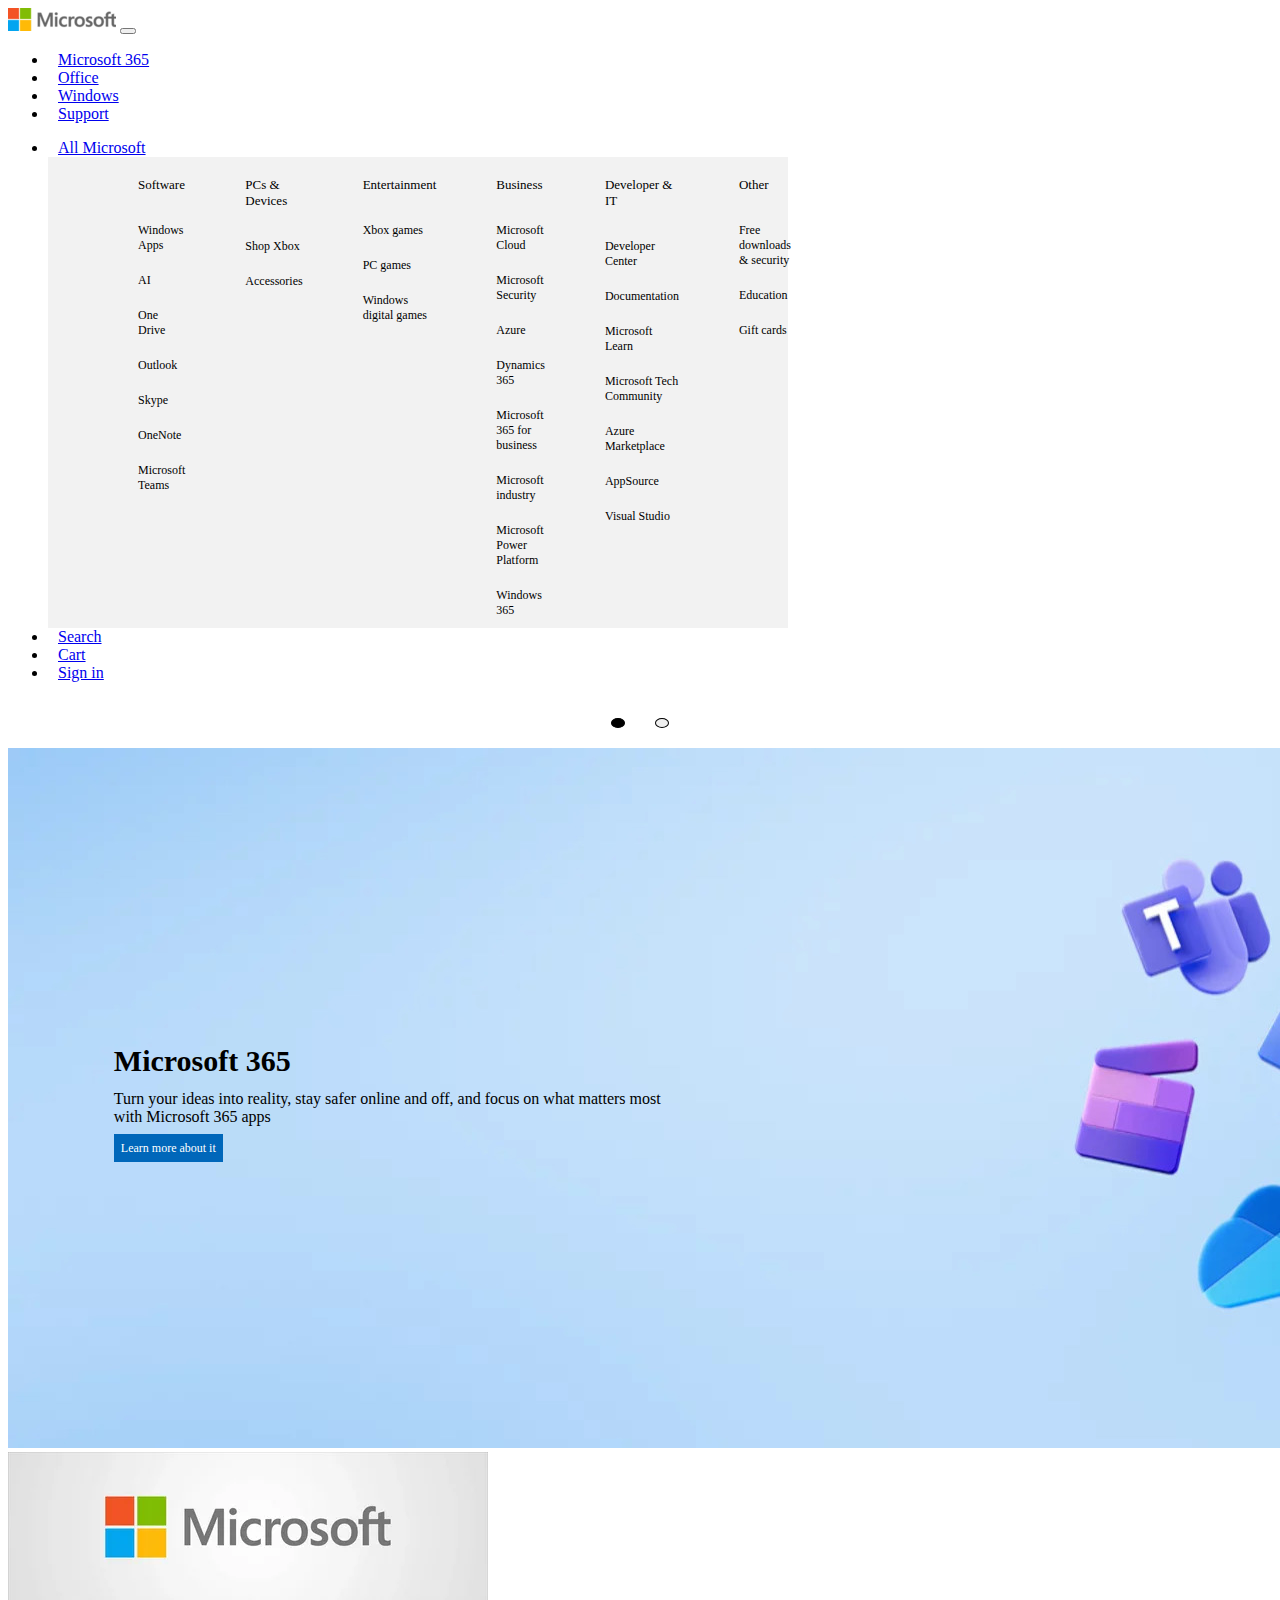
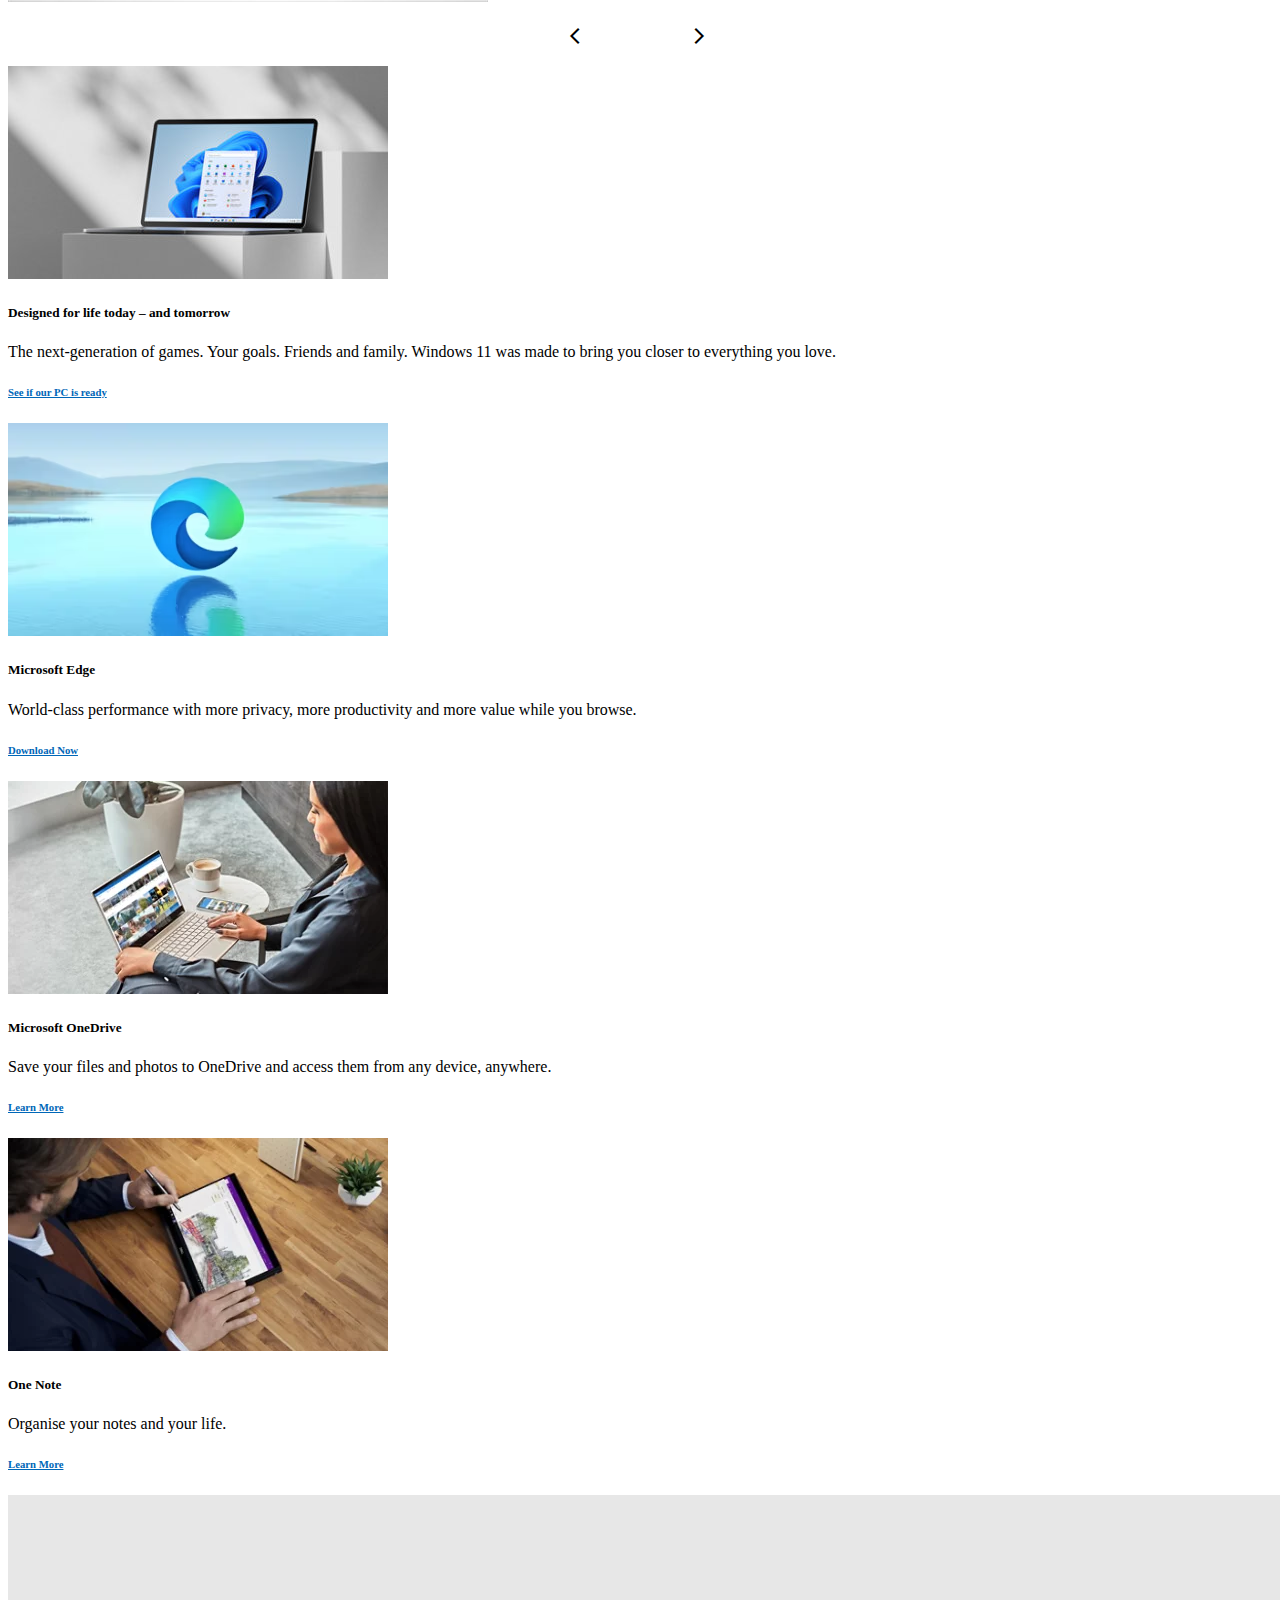
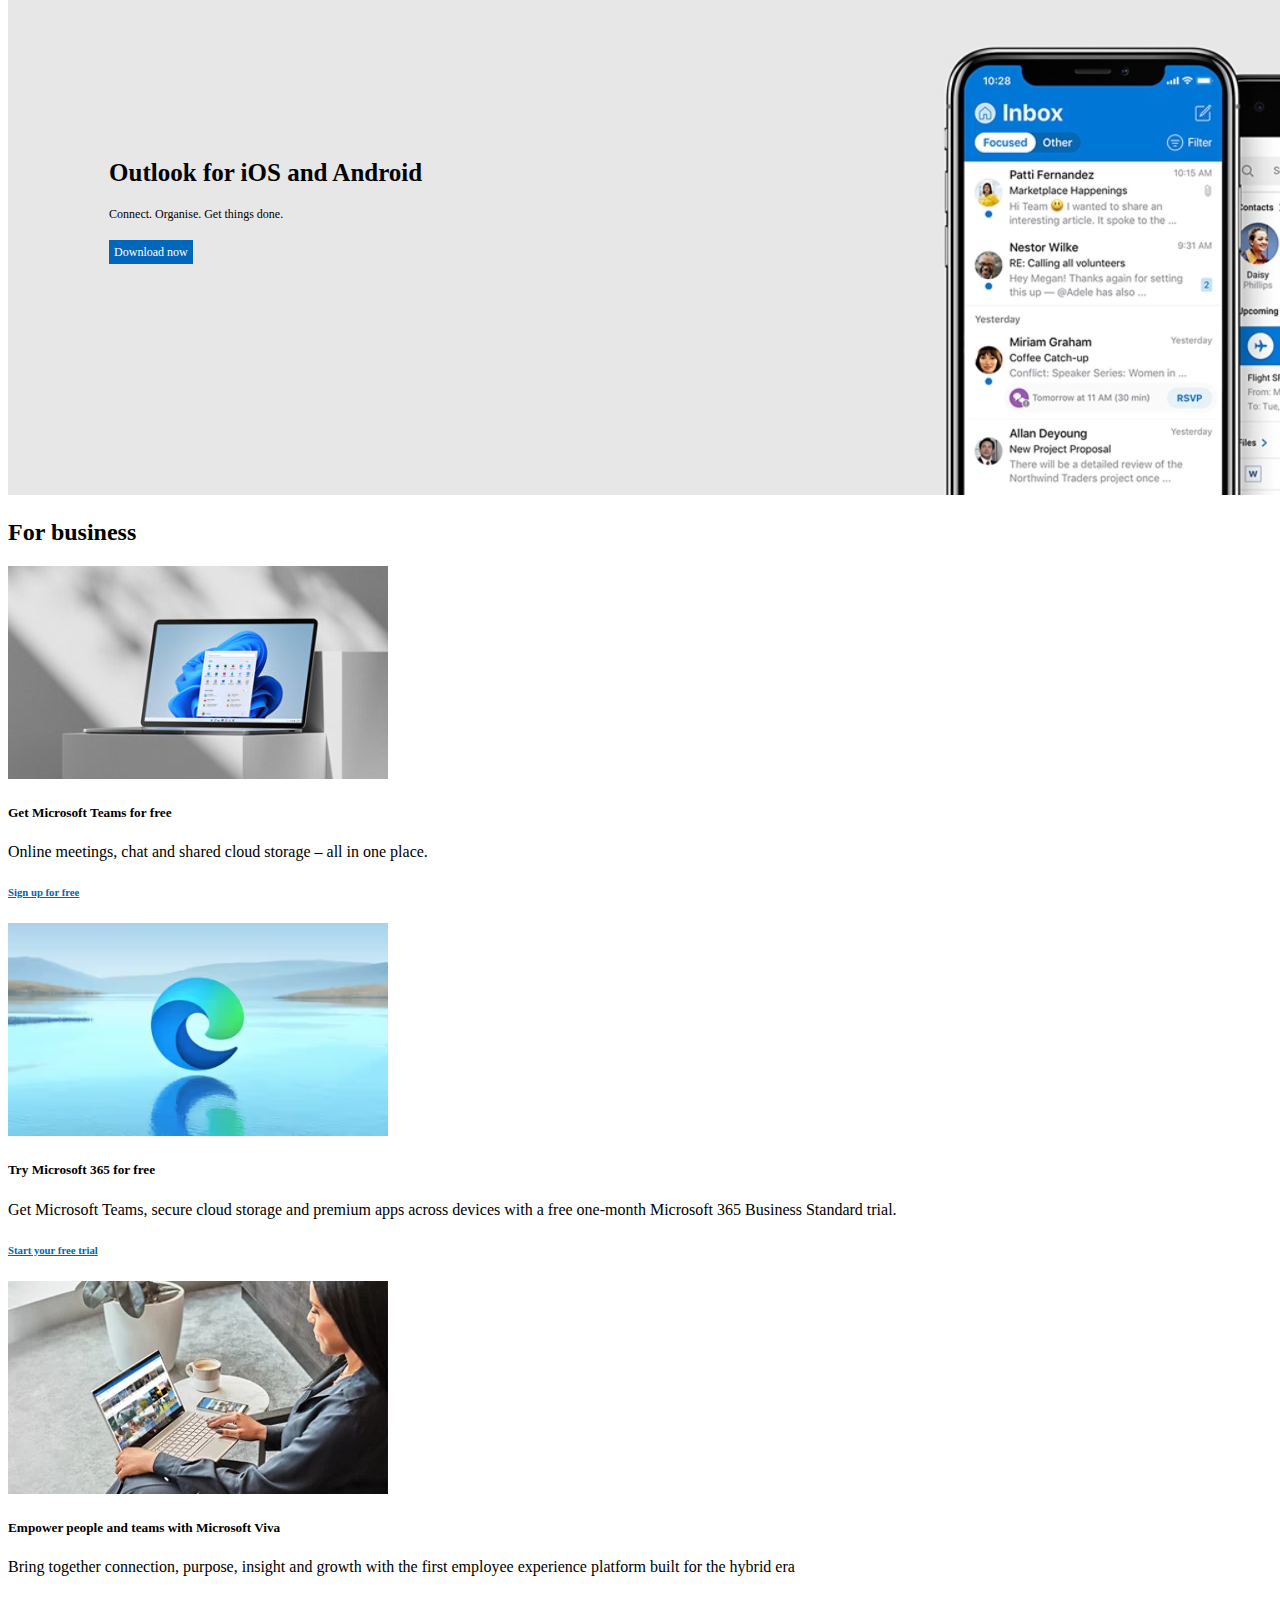
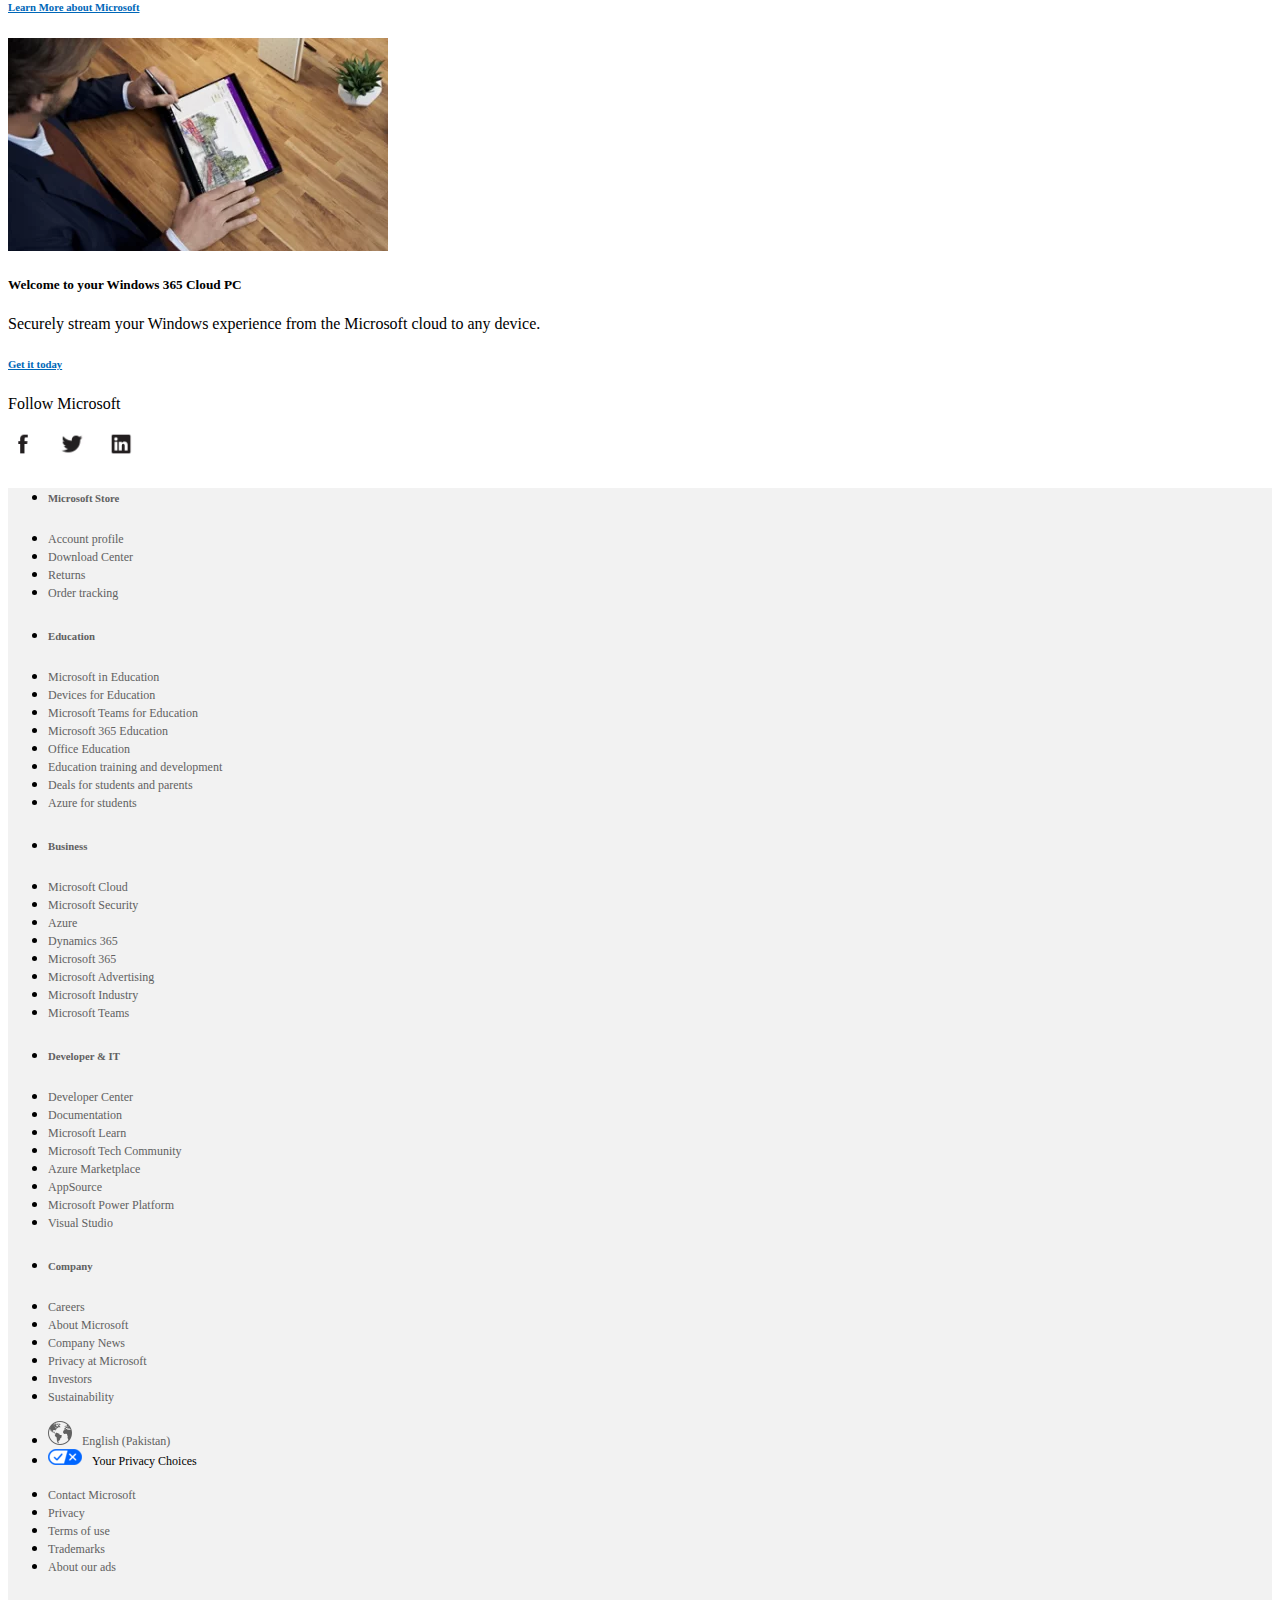
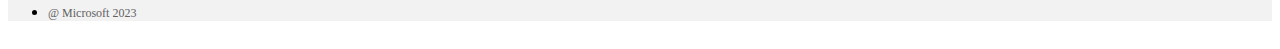
<file: index.html>
<!doctype html>
<html lang="en">
  <head>
    <meta charset="utf-8">
    <meta name="viewport" content="width=device-width, initial-scale=1">
    <title>Microsoft offical</title>
    <link rel="icon" type="image/x-icon" href="assets/img/w1.png">
    <link rel='stylesheet' href='https://cdn-uicons.flaticon.com/uicons-regular-rounded/css/uicons-regular-rounded.css'>
    <link rel="stylesheet" href="https://fonts.googleapis.com/css2?family=Material+Symbols+Outlined:opsz,wght,FILL,GRAD@48,200,0,0" />
    <link href="https://cdn.jsdelivr.net/npm/bootstrap@5.3.1/dist/css/bootstrap.min.css" rel="stylesheet" integrity="sha384-4bw+/aepP/YC94hEpVNVgiZdgIC5+VKNBQNGCHeKRQN+PtmoHDEXuppvnDJzQIu9" crossorigin="anonymous">
    <link rel="stylesheet" href="assets/css/style.css">
  </head>
  <body>
    <script src="https://cdn.jsdelivr.net/npm/bootstrap@5.3.1/dist/js/bootstrap.bundle.min.js" integrity="sha384-HwwvtgBNo3bZJJLYd8oVXjrBZt8cqVSpeBNS5n7C8IVInixGAoxmnlMuBnhbgrkm" crossorigin="anonymous"></script>
    <div class="site-wrapper">
      <header class="header">
        <nav class="main-nav-bar">
          <div class="container">
            <nav class="navbar navbar-expand-lg bg-transparent ">
              <div class="container-fluid p-0">    
                <a class="navbar-brand d-flex justify-content-center" href="#"><img src="assets/img/l22.png" alt=""></a>
                <button class="navbar-toggler" type="button" data-bs-toggle="collapse" data-bs-target="#navbarNav" aria-controls="navbarNav" aria-expanded="false" aria-label="Toggle navigation">
                  <span class="navbar-toggler-icon"></span>
                </button>
                <div class="collapse navbar-collapse" id="navbarNav">
                  <ul class="navbar-nav me-auto left-nav-list align-items-center">
                    <li class="nav-item" >
                      <a class="nav-link" href="#">Microsoft 365</a>
                    </li>
                    <li class="nav-item">
                      <a class="nav-link" href="#">Office</a>
                    </li>
                    <li class="nav-item">
                      <a class="nav-link" href="#">Windows</a>
                    </li>
                    <li class="nav-item">
                      <a class="nav-link" href="#">Support</a>
                    </li>
                  </ul>
                  <ul class="navbar-nav justify-content-between align-items-center">
                    <li class="nav-item dropdown">
                      <a class="nav-link dropdown-toggle no-hover-link " href="#" role="button" data-bs-toggle="dropdown" data-bs-auto-close="outside" aria-expanded="false">
                        All Microsoft
                      </a>
                      <ul class="dropdown-menu dropdown-menu-end"  >
                        <li>
                          <ul>
                            <li><h5>Software</h5></li>
                            <li><a href="">Windows Apps</a></li>
                            <li><a href="">AI</a></li>
                            <li><a href="">One Drive</a></li>
                            <li><a href="">Outlook</a></li>
                            <li><a href="">Skype</a></li>
                            <li><a href="">OneNote</a></li>
                            <li><a href="">Microsoft Teams</a></li>
            
                          </ul>
                          <ul>
                            <li><h5>PCs & Devices</h5></li>
                            <li><a href="">Shop Xbox</a></li>
                            <li><a href="">Accessories</a></li>           
                          </ul>
                          <ul>
                            <li><h5>Entertainment</h5></li>
                            <li><a href="">Xbox games</a></li>
                            <li><a href="">PC games</a></li>
                            <li><a href="">Windows digital games</a></li>        
                          </ul>
                          <ul>
                            <li><h5>Business</h5></li>
                            <li><a href="">Microsoft Cloud</a></li>
                            <li><a href="">Microsoft Security</a></li>
                            <li><a href="">Azure</a></li>
                            <li><a href="">Dynamics 365</a></li>
                            <li><a href="">Microsoft 365 for business</a></li>
                            <li><a href="">Microsoft industry</a></li>
                            <li><a href="">Microsoft Power Platform</a></li>
                            <li><a href="">Windows 365</a></li>
            
                          </ul>
                          <ul>
                            <li><h5>Developer & IT</h5></li>
                            <li><a href="">Developer Center</a></li>
                            <li><a href="">Documentation</a></li>
                            <li><a href="">Microsoft Learn</a></li>
                            <li><a href="">Microsoft Tech Community</a></li>
                            <li><a href="">Azure Marketplace</a></li>
                            <li><a href="">AppSource</a></li>
                            <li><a href="">Visual Studio</a></li>
            
                          </ul>
                          <ul>
                            <li><h5>Other</h5></li>
                            <li><a href="">Free downloads & security</a></li>
                            <li><a href="">Education</a></li>
                            <li><a href="">Gift cards</a></li>
                          </ul>
                        </li>               
                      </ul>
                    </li>
                    <li class="nav-item">
                      <a class="nav-link" href="#"><span>Search</span><i class="fi fi-rr-search icons"></i></a>
                    </li>
                    <li class="nav-item">
                      <a class="nav-link" href="#"><span>Cart</span><i class="fi fi-rr-shopping-cart icons"></i></a>
                    </li>
                    <li class="nav-item no-hover">
                      <a class="nav-link no-margin" href="#">Sign in<i class="fi fi-rr-user-add icons"></i></a>
                    </li>
                  </ul>
                </div>
              </div>
            </nav>
          </div><!-- /.container -->        
          <div class="Hero-section">
            <div id="carouselExampleIndicators" class="carousel slide" data-bs-ride="carousel" data-bs-interval="5000" data-bs-pause="false">
              <div class="carousel-indicators ">
                <button type="button" data-bs-target="#carouselExampleIndicators" data-bs-slide-to="0" class="active" aria-current="true" aria-label="Slide 1"></button>
                <button type="button" data-bs-target="#carouselExampleIndicators" data-bs-slide-to="1" aria-label="Slide 2"></button>
              </div>
              <div class="carousel-inner">
                <div class="carousel-item active hero-section-1">
                  <a href=""><img src="assets/img/h1111.jpg" class="d-block w-100" alt="..."></a>
                  <div class="carousel-caption">
                    <div class="image-content-hero-section-1">
                      <a href="">
                          <h1>Microsoft 365</h1>
                          <p>Turn your ideas into reality, stay safer online and off, and focus on what matters most with Microsoft 365 apps</p>
                      </a>              
                      <div class="image-content-link">
                          <a href="">Learn more about it</a>
                      </div><!-- /.image-content-link -->                   
                    </div><!-- /.image-content-hero-section-1 -->
                  </div>
                </div>
                <div class="carousel-item hero-section-2">
                  <img src="assets/img/h1.webp" class="d-block w-100" alt="...">
                  <div class="carousel-caption">
                    
                  </div>
                </div>
              </div>
              <div class="carousel-buttons">
                <button class="carousel-button-left" type="button" data-bs-target="#carouselExampleIndicators" data-bs-slide="prev" style="background-color: transparent;">
                  <span aria-hidden="true"></span>
                  <span class="material-symbols-outlined">arrow_back_ios</span>
                </button>
                <button class="carousel-button-right" type="button" data-bs-target="#carouselExampleIndicators" data-bs-slide="next" style="background-color: transparent;">
                  <span aria-hidden="true"></span>
                  <span class="material-symbols-outlined">arrow_forward_ios</span>
                </button>
              </div>
 

            </div>
          </div><!-- /.Hero-section -->
      </header><!-- /.header -->
      <main class="main-content">
        <div class="container">
          <div class="Cards-main-section">
            <div class="row">
              <div class="col-sm-12 col-md-6 col-lg-3">
                <div class="card mt-5" style="border: none;">
                  <img class="rounded-0" src="assets/img/c1.jpeg " class="card-img-top" alt="...">
                  <div class="card-body p-0 pt-2 pb-2">
                    <h5 class="card-title">Designed for life today – and tomorrow</h5>
                    <p class="card-text"> The next-generation of games. Your goals. Friends and family. Windows 11 was made to bring you closer to everything you love.</p>
                    <a href="#" class="btn btn-primary p-0 bg-transparent" style="border: none; color: #0067B8;"><h6>See if our PC is ready</h6></a>
                  </div>
                </div>
              </div><!-- /.col-3 -->
              <div class="col-sm-12 col-md-6 col-lg-3">
                <div class="card mt-5" style="border: none;">
                  <img class="rounded-0" src="assets/img/c2.avif" class="card-img-top" alt="...">
                  <div class="card-body p-0 pt-2 pb-2">
                    <h5 class="card-title">Microsoft Edge</h5>
                    <p class="card-text">World-class performance with more privacy, more productivity and more value while you browse.</p>
                    <a href="#" class="btn btn-primary p-0 bg-transparent" style="border: none; color: #0067B8;"><h6>Download Now</h6></a>
                  </div>
                </div>
              </div><!-- /.col-3 -->
              <div class="col-sm-12 col-md-6 col-lg-3">
                <div class="card mt-5" style="border: none;">
                  <img class="rounded-0" src="assets/img/c3.webp" class="card-img-top" alt="...">
                  <div class="card-body p-0 pt-2 pb-2">
                    <h5 class="card-title">Microsoft OneDrive</h5>
                    <p class="card-text">Save your files and photos to OneDrive and access them from any device, anywhere.</p>
                    <a href="#" class="btn btn-primary p-0 bg-transparent" style="border: none; color: #0067B8;"><h6>Learn More</h6></a>
                  </div>
                </div>
              </div><!-- /.col-3 -->
              <div class="col-sm-12 col-md-6 col-lg-3">
                <div class="card mt-5" style="border: none;">
                  <img class="rounded-0" src="assets/img/c4.webp" class="card-img-top" alt="...">
                  <div class="card-body p-0 pt-2 pb-2">
                    <h5 class="card-title">One Note</h5>
                    <p class="card-text">Organise your notes and your life.</p>
                    <a href="#" class="btn btn-primary p-0 bg-transparent" style="border: none; color: #0067B8;"><h6>Learn More</h6></a>
                  </div>
                </div>
              </div><!-- /.col-3 -->                            
            </div><!-- /.row -->            
          </div><!-- /.Cards-main-section -->
        </div><!-- /.container -->
        <div class="container">
          <div class="main-content-hero-section mt-5 ">
            <div class="row">
              <div class="col-12">
                <a href=""><img class="w-100" src="assets/img/m1.webp" alt=""></a>
              </div><!-- /.col-12 -->
            </div><!-- /.row -->
            <div class="Outlook-IOS-Android-content">
                <h3>Outlook for iOS and Android</h3>
                <p>Connect. Organise. Get things done.</p>
            <div class="Outlook-IOS-Android-content-button">
                <a href="">Download now</a>
            </div><!-- /.Outlook-IOS-Android-content-button -->           
            </div><!-- /.Outlook-IOS-Android-content -->
          </div><!-- /.main-content-hero-section -->
        </div><!-- /.container -->
        <div class="container">
          <div class="Cards-main-section">
            <h2 class="mt-5 mb-0">For business</h2>
            <div class="row">
              <div class="col-sm-12 col-md-6 col-lg-3">
                <div class="card mt-5" style="border: none;">
                  <img class="rounded-0" src="assets/img/c1.jpeg" class="card-img-top" alt="...">
                  <div class="card-body p-0 pt-2 pb-2">
                    <h5 class="card-title">Get Microsoft Teams for free</h5>
                    <p class="card-text">Online meetings, chat and shared cloud storage – all in one place.</p>
                    <a href="#" class="btn btn-primary p-0 bg-transparent" style="border: none; color: #0067B8;"><h6>Sign up for free</h6></a>
                  </div>
                </div>
              </div><!-- /.col-3 -->
              <div class="col-sm-12 col-md-6 col-lg-3">
                <div class="card mt-5" style="border: none;">
                  <img class="rounded-0" src="assets/img/c2.avif" class="card-img-top" alt="...">
                  <div class="card-body p-0 pt-2 pb-2">
                    <h5 class="card-title">Try Microsoft 365 for free</h5>
                    <p class="card-text">Get Microsoft Teams, secure cloud storage and premium apps across devices with a free one-month Microsoft 365 Business Standard trial.</p>
                    <a href="#" class="btn btn-primary p-0 bg-transparent" style="border: none; color: #0067B8;"><h6>Start your free trial</h6></a>
                  </div>
                </div>
              </div><!-- /.col-3 -->
              <div class="col-sm-12 col-md-6 col-lg-3">
                <div class="card mt-5" style="border: none;">
                  <img class="rounded-0" src="assets/img/c3.webp" class="card-img-top" alt="...">
                  <div class="card-body p-0 pt-2 pb-2">
                    <h5 class="card-title">Empower people and teams with Microsoft Viva</h5>
                    <p class="card-text">Bring together connection, purpose, insight and growth with the first employee experience platform built for the hybrid era</p>
                    <a href="#" class="btn btn-primary p-0 bg-transparent" style="border: none; color: #0067B8;"><h6>Learn More about Microsoft</h6></a>
                  </div>
                </div>
              </div><!-- /.col-3 -->
              <div class="col-sm-12 col-md-6 col-lg-3">
                <div class="card mt-5" style="border: none;">
                  <img class="rounded-0" src="assets/img/c4.webp" class="card-img-top" alt="...">
                  <div class="card-body  p-0 pt-2 pb-2">
                    <h5 class="card-title">Welcome to your Windows 365 Cloud PC</h5>
                    <p class="card-text">Securely stream your Windows experience from the Microsoft cloud to any device.</p>
                    <a href="#" class="btn btn-primary p-0 bg-transparent" style="border: none; color: #0067B8;"><h6>Get it today</h6></a>
                  </div>
                </div>
              </div><!-- /.col-3 -->                            
            </div><!-- /.row -->            
          </div><!-- /.Cards-main-section -->
          <div class="social-media-icons mt-5 d-flex align-items-baseline">
            <p style="margin-right: 30px;">Follow Microsoft</p>
            <a href="" class="p-0"><img style="margin-right: 15px;" width="30px;" src="assets/img/icons/Facebook.avif" alt=""></a>
            <a href=""><img style="margin-right: 15px;" width="30px" src="assets/img/icons/twitter.webp" alt=""></a>
            <a href=""><img width="30px" src="assets/img/icons/linkedin.avif" alt=""></a>
          </div><!-- /.social-media-icons -->
        </div><!-- /.container -->
      </main><!-- /.main-content -->
      <footer class="footer mt-5" style="background-color: #F2F2F2;">
        <div class="container ">
          <div class="footer-list">
            <div class="row">
              <div class="col-xs-12 col-sm-5 col-md-4 col-lg-2 col-xl-2 ">
                <ul class="list-group mt-5">
                  <li class="list-group-item border-0 p-0 pb-2 bg-transparent"><h6 style="color:#616161;">Microsoft Store</h6></li>
                  <li class="list-group-item border-0 p-0 pb-2 bg-transparent"><a style="text-decoration: none; color: #616161; font-size: 12px;" href="">Account profile</a></li>
                  <li class="list-group-item border-0 p-0 pb-2 bg-transparent"><a style="text-decoration: none; color: #616161; font-size: 12px;" href="">Download Center</a></li>
                  <li class="list-group-item border-0 p-0 pb-2 bg-transparent"><a style="text-decoration: none; color: #616161; font-size: 12px;" href="">Returns</a></li>
                  <li class="list-group-item border-0 p-0 pb-2 bg-transparent"><a style="text-decoration: none; color: #616161; font-size: 12px;" href="">Order tracking</a></li>
                </ul>
              </div><!-- /.col-2 -->
              <div class="col-xs-12 col-sm-5 col-md-4 col-lg-3 col-xl-3">
                <ul class="list-group mt-5">
                  <li class="list-group-item border-0 p-0 pb-2 bg-transparent"><h6 style="color:#616161;">Education</h6></li>
                  <li class="list-group-item border-0 p-0 pb-2 bg-transparent"><a style="text-decoration: none; color: #616161; font-size: 12px;" href="">Microsoft in Education</a></li>
                  <li class="list-group-item border-0 p-0 pb-2 bg-transparent"><a style="text-decoration: none; color: #616161; font-size: 12px;" href="">Devices for Education</a></li>
                  <li class="list-group-item border-0 p-0 pb-2 bg-transparent"><a style="text-decoration: none; color: #616161; font-size: 12px;" href="">Microsoft Teams for Education</a></li>
                  <li class="list-group-item border-0 p-0 pb-2 bg-transparent"><a style="text-decoration: none; color: #616161; font-size: 12px;" href="">Microsoft 365 Education</a></li>
                  <li class="list-group-item border-0 p-0 pb-2 bg-transparent"><a style="text-decoration: none; color: #616161; font-size: 12px;" href="">Office Education</a></li>
                  <li class="list-group-item border-0 p-0 pb-2 bg-transparent"><a style="text-decoration: none; color: #616161; font-size: 12px;" href="">Education training and development</a></li>
                  <li class="list-group-item border-0 p-0 pb-2 bg-transparent"><a style="text-decoration: none; color: #616161; font-size: 12px;" href="">Deals for students and parents</a></li>
                  <li class="list-group-item border-0 p-0 pb-2 bg-transparent"><a style="text-decoration: none; color: #616161; font-size: 12px;" href="">Azure for students</a></li>            
                </ul>
              </div><!-- /.col-2 -->
              <div class="col-xs-12 col-sm-5 col-md-4 col-lg-2 col-xl-2">
                <ul class="list-group mt-5">
                  <li class="list-group-item border-0 p-0 pb-2 bg-transparent"><h6 style="color:#616161;">Business</h6></li>
                  <li class="list-group-item border-0 p-0 pb-2 bg-transparent"><a style="text-decoration: none; color: #616161; font-size: 12px;" href="">Microsoft Cloud</a></li>
                  <li class="list-group-item border-0 p-0 pb-2 bg-transparent"><a style="text-decoration: none; color: #616161; font-size: 12px;" href="">Microsoft Security</a></li>
                  <li class="list-group-item border-0 p-0 pb-2 bg-transparent"><a style="text-decoration: none; color: #616161; font-size: 12px;" href="">Azure</a></li>
                  <li class="list-group-item border-0 p-0 pb-2 bg-transparent"><a style="text-decoration: none; color: #616161; font-size: 12px;" href="">Dynamics 365</a></li>
                  <li class="list-group-item border-0 p-0 pb-2 bg-transparent"><a style="text-decoration: none; color: #616161; font-size: 12px;" href="">Microsoft 365</a></li>
                  <li class="list-group-item border-0 p-0 pb-2 bg-transparent"><a style="text-decoration: none; color: #616161; font-size: 12px;" href="">Microsoft Advertising</a></li>
                  <li class="list-group-item border-0 p-0 pb-2 bg-transparent"><a style="text-decoration: none; color: #616161; font-size: 12px;" href="">Microsoft Industry</a></li>
                  <li class="list-group-item border-0 p-0 pb-2 bg-transparent"><a style="text-decoration: none; color: #616161; font-size: 12px;" href="">Microsoft Teams</a></li>
                </ul>
              </div><!-- /.col-2 -->
              <div class="col-xs-12 col-sm-5 col-md-4 col-lg-2 col-xl-2">
                <ul class="list-group mt-5">
                  <li class="list-group-item border-0 p-0 pb-2 bg-transparent"><h6 style="color:#616161;">Developer & IT</h6></li>
                  <li class="list-group-item border-0 p-0 pb-2 bg-transparent"><a style="text-decoration: none; color: #616161; font-size: 12px;" href="">Developer Center</a></li>
                  <li class="list-group-item border-0 p-0 pb-2 bg-transparent"><a style="text-decoration: none; color: #616161; font-size: 12px;" href="">Documentation</a></li>
                  <li class="list-group-item border-0 p-0 pb-2 bg-transparent"><a style="text-decoration: none; color: #616161; font-size: 12px;" href="">Microsoft Learn</a></li>
                  <li class="list-group-item border-0 p-0 pb-2 bg-transparent"><a style="text-decoration: none; color: #616161; font-size: 12px;" href="">Microsoft Tech Community</a></li>
                  <li class="list-group-item border-0 p-0 pb-2 bg-transparent"><a style="text-decoration: none; color: #616161; font-size: 12px;" href="">Azure Marketplace</a></li>
                  <li class="list-group-item border-0 p-0 pb-2 bg-transparent"><a style="text-decoration: none; color: #616161; font-size: 12px;" href="">AppSource</a></li>
                  <li class="list-group-item border-0 p-0 pb-2 bg-transparent"><a style="text-decoration: none; color: #616161; font-size: 12px;" href="">Microsoft Power Platform</a></li>
                  <li class="list-group-item border-0 p-0 pb-2 bg-transparent"><a style="text-decoration: none; color: #616161; font-size: 12px;" href="">Visual Studio</a></li>
                </ul>
              </div><!-- /.col-2 -->
              <div class="col-xs-12 col-sm-5 col-md-4 col-lg-2 col-xl-2">
                <ul class="list-group mt-5">
                  <li class="list-group-item border-0 p-0 pb-2 bg-transparent"><h6 style="color:#616161;">Company</h6></li>
                  <li class="list-group-item border-0 p-0 pb-2 bg-transparent"><a style="text-decoration: none; color: #616161; font-size: 12px;" href="">Careers</a></li>
                  <li class="list-group-item border-0 p-0 pb-2 bg-transparent"><a style="text-decoration: none; color: #616161; font-size: 12px;" href="">About Microsoft</a></li>
                  <li class="list-group-item border-0 p-0 pb-2 bg-transparent"><a style="text-decoration: none; color: #616161; font-size: 12px;" href="">Company News</a></li>
                  <li class="list-group-item border-0 p-0 pb-2 bg-transparent"><a style="text-decoration: none; color: #616161; font-size: 12px;" href="">Privacy at Microsoft</a></li>
                  <li class="list-group-item border-0 p-0 pb-2 bg-transparent"><a style="text-decoration: none; color: #616161; font-size: 12px;" href="">Investors</a></li>
                  <li class="list-group-item border-0 p-0 pb-2 bg-transparent"><a style="text-decoration: none; color: #616161; font-size: 12px;" href="">Sustainability</a></li>
                </ul>
              </div><!-- /.col-2 -->              
            </div><!-- /.row -->
          </div><!-- /.footer-list -->
          <div class="footer-social-links mt-5">
            <div class="row">
              <div class="col-md-6 d-flex justify-content-start">
                <ul class="list-inline">
                  <li class="list-inline-item">
                    <a class="border-grey" style="text-decoration: none; color: #616161; font-size: 12px" href="#">
                      <img  src="assets/img/icons/language.png" alt=""><span>English (Pakistan)</span>
                    </a>
                  </li>
                  <li class="list-inline-item">
                    <a class="border-black" style="text-decoration: none; color: black; font-size: 12px" href="#">
                      <img src="assets/img/icons/privacy.png" alt=""><span>Your Privacy Choices</span>
                    </a>
                  </li>

                </ul>
              </div>
              <div class="col-md-6 d-flex justify-content-end">
                <ul class="list-inline right-side-contacts">
                  <li class="list-inline-item">
                    <a style="text-decoration: none; color: #616161; font-size: 12px" href="#">Contact Microsoft</a>
                  </li>
                  <li class="list-inline-item">
                    <a
                      style="text-decoration: none; color: #616161; font-size: 12px"
                      href="#"
                      >Privacy</a
                    >
                  </li>
                  <li class="list-inline-item">
                    <a
                      style="text-decoration: none; color: #616161; font-size: 12px"
                      href="#"
                      >Terms of use</a
                    >
                  </li>
                  <li class="list-inline-item">
                    <a
                      style="text-decoration: none; color: #616161; font-size: 12px"
                      href="#"
                      >Trademarks</a
                    >
                  </li>
                  <li class="list-inline-item">
                    <a
                      style="text-decoration: none; color: #616161; font-size: 12px"
                      href="#"
                      >About our ads</a
                    >
                  </li>
                  <li class="list-inline-item ">
                    <h6 class="m-0" style="text-decoration: none; color: #616161; font-size: 12px; font-weight: 400;" >@ Microsoft 2023</h6>
                  </li>
                </ul>
              </div>
            </div>
          </div>
          <!-- /.footer-social-links -->
        </div>
        </div><!-- /.container -->
      </footer><!-- /.footer -->
    </div><!-- /.site-wrapper -->
  </body>
</html>
</file>
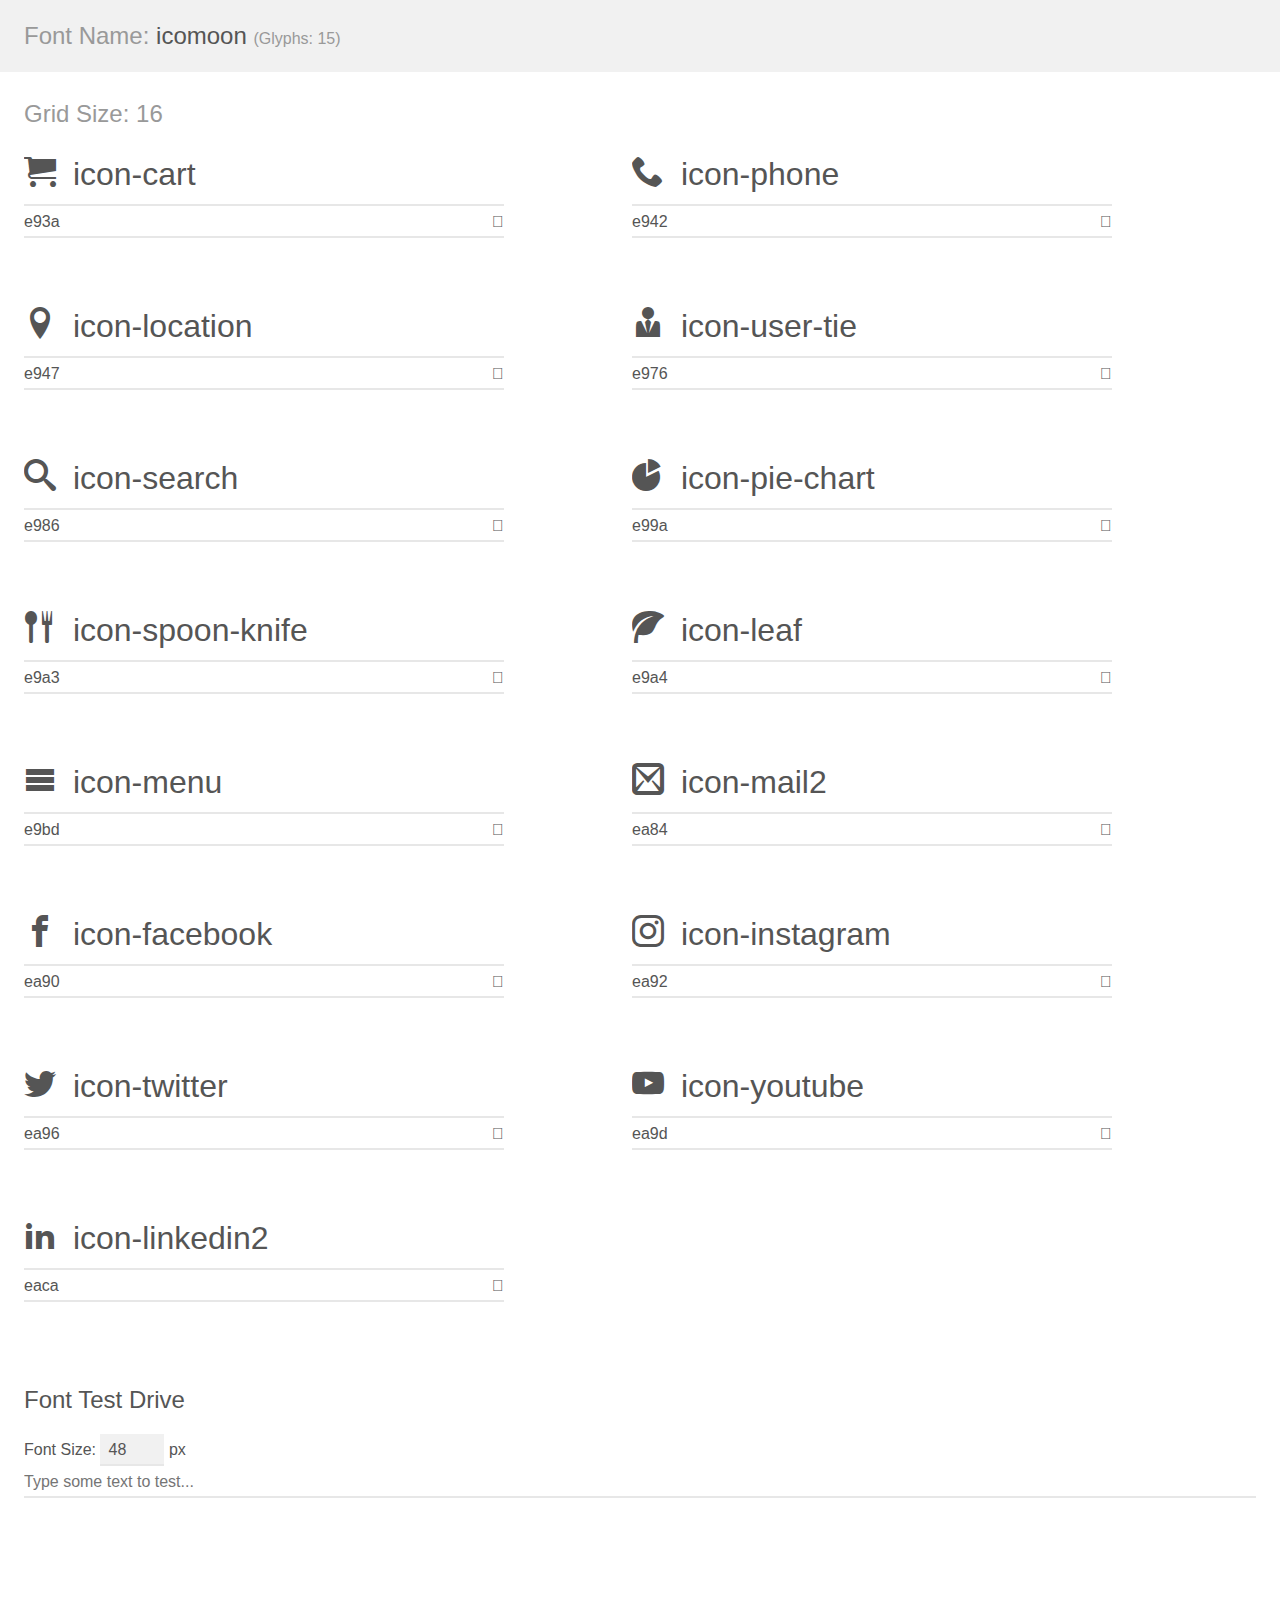
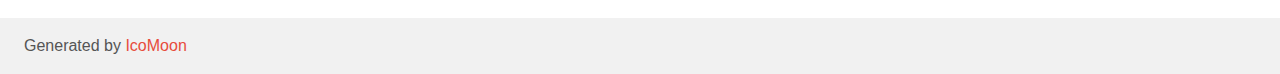
<file: assets/css/icomoon/demo.html>
<!doctype html>
<html>
<head>
    <meta charset="utf-8">
    <title>IcoMoon Demo</title>
    <meta name="description" content="An Icon Font Generated By IcoMoon.io">
    <meta name="viewport" content="width=device-width, initial-scale=1">
    <link rel="stylesheet" href="demo-files/demo.css">
    <link rel="stylesheet" href="style.css"></head>
<body>
    <div class="bgc1 clearfix">
        <h1 class="mhmm mvm"><span class="fgc1">Font Name:</span> icomoon <small class="fgc1">(Glyphs:&nbsp;15)</small></h1>
    </div>
    <div class="clearfix mhl ptl">
        <h1 class="mvm mtn fgc1">Grid Size: 16</h1>
        <div class="glyph fs1">
            <div class="clearfix bshadow0 pbs">
                <span class="icon-cart"></span>
                <span class="mls"> icon-cart</span>
            </div>
            <fieldset class="fs0 size1of1 clearfix hidden-false">
                <input type="text" readonly value="e93a" class="unit size1of2" />
                <input type="text" maxlength="1" readonly value="&#xe93a;" class="unitRight size1of2 talign-right" />
            </fieldset>
            <div class="fs0 bshadow0 clearfix hidden-true">
                <span class="unit pvs fgc1">liga: </span>
                <input type="text" readonly value="cart, purchase" class="liga unitRight" />
            </div>
        </div>
        <div class="glyph fs1">
            <div class="clearfix bshadow0 pbs">
                <span class="icon-phone"></span>
                <span class="mls"> icon-phone</span>
            </div>
            <fieldset class="fs0 size1of1 clearfix hidden-false">
                <input type="text" readonly value="e942" class="unit size1of2" />
                <input type="text" maxlength="1" readonly value="&#xe942;" class="unitRight size1of2 talign-right" />
            </fieldset>
            <div class="fs0 bshadow0 clearfix hidden-true">
                <span class="unit pvs fgc1">liga: </span>
                <input type="text" readonly value="phone, telephone" class="liga unitRight" />
            </div>
        </div>
        <div class="glyph fs1">
            <div class="clearfix bshadow0 pbs">
                <span class="icon-location"></span>
                <span class="mls"> icon-location</span>
            </div>
            <fieldset class="fs0 size1of1 clearfix hidden-false">
                <input type="text" readonly value="e947" class="unit size1of2" />
                <input type="text" maxlength="1" readonly value="&#xe947;" class="unitRight size1of2 talign-right" />
            </fieldset>
            <div class="fs0 bshadow0 clearfix hidden-true">
                <span class="unit pvs fgc1">liga: </span>
                <input type="text" readonly value="location, map-marker" class="liga unitRight" />
            </div>
        </div>
        <div class="glyph fs1">
            <div class="clearfix bshadow0 pbs">
                <span class="icon-user-tie"></span>
                <span class="mls"> icon-user-tie</span>
            </div>
            <fieldset class="fs0 size1of1 clearfix hidden-false">
                <input type="text" readonly value="e976" class="unit size1of2" />
                <input type="text" maxlength="1" readonly value="&#xe976;" class="unitRight size1of2 talign-right" />
            </fieldset>
            <div class="fs0 bshadow0 clearfix hidden-true">
                <span class="unit pvs fgc1">liga: </span>
                <input type="text" readonly value="user-tie, user5" class="liga unitRight" />
            </div>
        </div>
        <div class="glyph fs1">
            <div class="clearfix bshadow0 pbs">
                <span class="icon-search"></span>
                <span class="mls"> icon-search</span>
            </div>
            <fieldset class="fs0 size1of1 clearfix hidden-false">
                <input type="text" readonly value="e986" class="unit size1of2" />
                <input type="text" maxlength="1" readonly value="&#xe986;" class="unitRight size1of2 talign-right" />
            </fieldset>
            <div class="fs0 bshadow0 clearfix hidden-true">
                <span class="unit pvs fgc1">liga: </span>
                <input type="text" readonly value="search, magnifier" class="liga unitRight" />
            </div>
        </div>
        <div class="glyph fs1">
            <div class="clearfix bshadow0 pbs">
                <span class="icon-pie-chart"></span>
                <span class="mls"> icon-pie-chart</span>
            </div>
            <fieldset class="fs0 size1of1 clearfix hidden-false">
                <input type="text" readonly value="e99a" class="unit size1of2" />
                <input type="text" maxlength="1" readonly value="&#xe99a;" class="unitRight size1of2 talign-right" />
            </fieldset>
            <div class="fs0 bshadow0 clearfix hidden-true">
                <span class="unit pvs fgc1">liga: </span>
                <input type="text" readonly value="pie-chart, stats" class="liga unitRight" />
            </div>
        </div>
        <div class="glyph fs1">
            <div class="clearfix bshadow0 pbs">
                <span class="icon-spoon-knife"></span>
                <span class="mls"> icon-spoon-knife</span>
            </div>
            <fieldset class="fs0 size1of1 clearfix hidden-false">
                <input type="text" readonly value="e9a3" class="unit size1of2" />
                <input type="text" maxlength="1" readonly value="&#xe9a3;" class="unitRight size1of2 talign-right" />
            </fieldset>
            <div class="fs0 bshadow0 clearfix hidden-true">
                <span class="unit pvs fgc1">liga: </span>
                <input type="text" readonly value="spoon-knife, food" class="liga unitRight" />
            </div>
        </div>
        <div class="glyph fs1">
            <div class="clearfix bshadow0 pbs">
                <span class="icon-leaf"></span>
                <span class="mls"> icon-leaf</span>
            </div>
            <fieldset class="fs0 size1of1 clearfix hidden-false">
                <input type="text" readonly value="e9a4" class="unit size1of2" />
                <input type="text" maxlength="1" readonly value="&#xe9a4;" class="unitRight size1of2 talign-right" />
            </fieldset>
            <div class="fs0 bshadow0 clearfix hidden-true">
                <span class="unit pvs fgc1">liga: </span>
                <input type="text" readonly value="leaf, nature" class="liga unitRight" />
            </div>
        </div>
        <div class="glyph fs1">
            <div class="clearfix bshadow0 pbs">
                <span class="icon-menu"></span>
                <span class="mls"> icon-menu</span>
            </div>
            <fieldset class="fs0 size1of1 clearfix hidden-false">
                <input type="text" readonly value="e9bd" class="unit size1of2" />
                <input type="text" maxlength="1" readonly value="&#xe9bd;" class="unitRight size1of2 talign-right" />
            </fieldset>
            <div class="fs0 bshadow0 clearfix hidden-true">
                <span class="unit pvs fgc1">liga: </span>
                <input type="text" readonly value="menu, list3" class="liga unitRight" />
            </div>
        </div>
        <div class="glyph fs1">
            <div class="clearfix bshadow0 pbs">
                <span class="icon-mail2"></span>
                <span class="mls"> icon-mail2</span>
            </div>
            <fieldset class="fs0 size1of1 clearfix hidden-false">
                <input type="text" readonly value="ea84" class="unit size1of2" />
                <input type="text" maxlength="1" readonly value="&#xea84;" class="unitRight size1of2 talign-right" />
            </fieldset>
            <div class="fs0 bshadow0 clearfix hidden-true">
                <span class="unit pvs fgc1">liga: </span>
                <input type="text" readonly value="mail3, contact3" class="liga unitRight" />
            </div>
        </div>
        <div class="glyph fs1">
            <div class="clearfix bshadow0 pbs">
                <span class="icon-facebook"></span>
                <span class="mls"> icon-facebook</span>
            </div>
            <fieldset class="fs0 size1of1 clearfix hidden-false">
                <input type="text" readonly value="ea90" class="unit size1of2" />
                <input type="text" maxlength="1" readonly value="&#xea90;" class="unitRight size1of2 talign-right" />
            </fieldset>
            <div class="fs0 bshadow0 clearfix hidden-true">
                <span class="unit pvs fgc1">liga: </span>
                <input type="text" readonly value="facebook, brand10" class="liga unitRight" />
            </div>
        </div>
        <div class="glyph fs1">
            <div class="clearfix bshadow0 pbs">
                <span class="icon-instagram"></span>
                <span class="mls"> icon-instagram</span>
            </div>
            <fieldset class="fs0 size1of1 clearfix hidden-false">
                <input type="text" readonly value="ea92" class="unit size1of2" />
                <input type="text" maxlength="1" readonly value="&#xea92;" class="unitRight size1of2 talign-right" />
            </fieldset>
            <div class="fs0 bshadow0 clearfix hidden-true">
                <span class="unit pvs fgc1">liga: </span>
                <input type="text" readonly value="instagram, brand12" class="liga unitRight" />
            </div>
        </div>
        <div class="glyph fs1">
            <div class="clearfix bshadow0 pbs">
                <span class="icon-twitter"></span>
                <span class="mls"> icon-twitter</span>
            </div>
            <fieldset class="fs0 size1of1 clearfix hidden-false">
                <input type="text" readonly value="ea96" class="unit size1of2" />
                <input type="text" maxlength="1" readonly value="&#xea96;" class="unitRight size1of2 talign-right" />
            </fieldset>
            <div class="fs0 bshadow0 clearfix hidden-true">
                <span class="unit pvs fgc1">liga: </span>
                <input type="text" readonly value="twitter, brand16" class="liga unitRight" />
            </div>
        </div>
        <div class="glyph fs1">
            <div class="clearfix bshadow0 pbs">
                <span class="icon-youtube"></span>
                <span class="mls"> icon-youtube</span>
            </div>
            <fieldset class="fs0 size1of1 clearfix hidden-false">
                <input type="text" readonly value="ea9d" class="unit size1of2" />
                <input type="text" maxlength="1" readonly value="&#xea9d;" class="unitRight size1of2 talign-right" />
            </fieldset>
            <div class="fs0 bshadow0 clearfix hidden-true">
                <span class="unit pvs fgc1">liga: </span>
                <input type="text" readonly value="youtube, brand21" class="liga unitRight" />
            </div>
        </div>
        <div class="glyph fs1">
            <div class="clearfix bshadow0 pbs">
                <span class="icon-linkedin2"></span>
                <span class="mls"> icon-linkedin2</span>
            </div>
            <fieldset class="fs0 size1of1 clearfix hidden-false">
                <input type="text" readonly value="eaca" class="unit size1of2" />
                <input type="text" maxlength="1" readonly value="&#xeaca;" class="unitRight size1of2 talign-right" />
            </fieldset>
            <div class="fs0 bshadow0 clearfix hidden-true">
                <span class="unit pvs fgc1">liga: </span>
                <input type="text" readonly value="linkedin2, brand65" class="liga unitRight" />
            </div>
        </div>
    </div>

    <!--[if gt IE 8]><!-->
    <div class="mhl clearfix mbl">
        <h1>Font Test Drive</h1>
        <label>
            Font Size: <input id="fontSize" type="number" class="textbox0 mbm"
            min="8" value="48" />
            px
        </label>
        <input id="testText" type="text" class="phl size1of1 mvl"
        placeholder="Type some text to test..." value=""/>
        <div id="testDrive" class="icon-" style="font-family: icomoon">&nbsp;
        </div>
    </div>
    <!--<![endif]-->
    <div class="bgc1 clearfix">
        <p class="mhl">Generated by <a href="https://icomoon.io/app">IcoMoon</a></p>
    </div>

    <script src="demo-files/demo.js"></script>
</body>
</html>
</file>
<file: assets/css/style.css>
.website-colors{
    --primary-color:#0067B8;
    --black-color:#000;
    --grey-color:rgb(38, 38, 38)
}


.main-nav-bar .navbar ul.dropdown-menu{
    background-color: #f2f2f2;
    width: 1200px;
}

.main-nav-bar .navbar ul.dropdown-menu li{
    display: flex;

}

.main-nav-bar .navbar ul.dropdown-menu li h5{
    font-size: 13px;
    font-weight: 500;
    margin: 20px 10px;
    color: var(--black-color);

}


.main-nav-bar .navbar ul.dropdown-menu li a{
    text-decoration: none;
    color: var(--grey-color);
    font-size: 13px;
    margin: 10px 10px;

}



.fi-rr-search{
    display: inline-block;
    transform: rotate(90deg)!important;
}


.main-nav-bar .navbar ul.left-nav-list li.nav-item a:hover {
    border-bottom: 2px solid black;
}



.main-nav-bar .navbar ul.navbar-nav li.nav-item a i.icons{
    margin-left:10px;

}



.main-nav-bar .navbar ul.navbar-nav li.nav-item a{
    display: inline;
    padding: 0;
    margin:10px;




}

.main-nav-bar .navbar ul.navbar-nav li.nav-item a.no-margin{
    margin-right: 0;
}



.navbar-nav li.nav-item a.no-hover-link:hover{
    border-bottom: 2px solid black;
}




.navbar-nav li.nav-item:not(.no-hover) a.nav-link:hover span{
    border-bottom: 2px solid black;
}
/* Slider Inner Text*/
/* Slider Inner Text Hero-slider-1*/

.Hero-section .carousel .carousel-inner .hero-section-1{
    position: relative;
    cursor: pointer;
}

.Hero-section .carousel .carousel-inner .hero-section-1 .carousel-caption{
    position: absolute;
    padding: 10px 30px;
    width: 35%;
    top: 50%;
    left: 7%;
    transform: translateY(-50%);
}

.Hero-section .carousel .carousel-inner .hero-section-1 .carousel-caption .image-content-hero-section-1 {
    text-align: left;
}

.Hero-section .carousel .carousel-inner .hero-section-1 .carousel-caption .image-content-hero-section-1 a{
    text-decoration: none;
}
.Hero-section .carousel .carousel-inner .hero-section-1 .carousel-caption .image-content-hero-section-1 a h1{
    font-size: 40px;
    color: black;
    padding-bottom: 15px;
    margin: 0;
}
.Hero-section .carousel .carousel-inner .hero-section-1 .carousel-caption .image-content-hero-section-1 a p{
    font-size: 18px;
    color: black;
    padding-bottom: 15px;
    margin: 0;
}

.Hero-section .carousel .carousel-inner .hero-section-1 .carousel-caption .image-content-hero-section-1 .image-content-link a{
    font-size: 15px;
    color: white;
    background-color:#0067ba;
    padding: 10px;
    font-weight: 600;
}
.Hero-section .carousel .carousel-inner .hero-section-1 .carousel-caption .image-content-hero-section-1 .image-content-link a:hover{
    background-color: #1a6985;
}

/* Slider Inner Text Hero-slider-2*/

.Hero-section .carousel .carousel-inner .hero-section-2{
    position: relative;
}

.Hero-section .carousel .carousel-inner .hero-section-2 .carousel-caption{
    position: absolute;
    padding: 10px 30px;
    width: 35%;
    top: 50%;
    left: 7%;
    transform: translateY(-50%);
}

.Hero-section .carousel .carousel-inner .hero-section-2 .carousel-caption .image-content-hero-section-2 {
    text-align: left;
}

.Hero-section .carousel .carousel-inner .hero-section-2 .carousel-caption .image-content-hero-section-2 a{
    text-decoration: none;
}
.Hero-section .carousel .carousel-inner .hero-section-2 .carousel-caption .image-content-hero-section-2 h2{
    
    color: black;
    padding-bottom: 15px;
}
.Hero-section .carousel .carousel-inner .hero-section-2 .carousel-caption .image-content-hero-section-2 p{
    color: black;
    padding-bottom: 15px;
}

.Hero-section .carousel .carousel-inner .hero-section-2 .carousel-caption .image-content-hero-section-2 .image-content-link{
    display: flex;
    align-items: center;

}

.Hero-section .carousel .carousel-inner .hero-section-2 .carousel-caption .image-content-hero-section-2 .image-content-link a.hover-padding{
    color: white;
    background-color:#0067ba;
    padding: 10px;
    font-weight: 600;
}
.Hero-section .carousel .carousel-inner .hero-section-2 .carousel-caption .image-content-hero-section-2 .image-content-link a.hover-padding:hover{
    background-color: #1a6985;
}


.Hero-section .carousel .carousel-inner .hero-section-2 .carousel-caption .image-content-hero-section-2 .image-content-link a.hover-underline{
    color: black;
    font-weight: 600;
    margin: 0 20px;
}
/*
.Hero-section .carousel .carousel-inner .hero-section-2 .carousel-caption .image-content-hero-section-2 .image-content-link a.hover-underline span.material-symbols-outlined{
    padding: 0;
    margin: 0 70px;
}
*/
.Hero-section .carousel .carousel-inner .hero-section-2 .carousel-caption .image-content-hero-section-2 .image-content-link a.hover-underline:hover{
    border-bottom: 1px solid black;
}




/* Carousel Button Settings*/

.carousel-indicators {
    position: none;
    right: 0;
    bottom: 3px;
    left: 0;
    z-index: -1;
    display: flex;
    justify-content: center;
    padding: 0;
    margin-right: 0;
    margin-bottom: 0;
    margin-left: 0;

}

.carousel-indicators button.active {
    background-color: black;
}

.carousel-indicators [data-bs-target] {
    width: 10px;
    height: 10px;
    border-radius: 50%;
    border: 1px solid black;
    margin: 20px 15px;

}

div.carousel-buttons{
    display: flex;
    justify-content: center;
}

.carousel .carousel-button-left{
    border: none;
    margin: 20px 50px;
    padding: 0;
    line-height: 0;
    transition: all ease-in-out .3s;
    


}


.carousel .carousel-button-left:hover {
	-webkit-transform: translateX(-10px);
	transform: translateX(-10px);
}

.carousel .carousel-button-right{
    border: none;
    margin: 20px 50px;
    padding: 0;
    line-height: 0;
    transition: all ease-in-out .3s;

}

.carousel .carousel-button-right:hover {
	-webkit-transform: translateX(10px);
	transform: translateX(10px);
}

.material-symbols-outlined{
    font-size: 20px;
}












.main-content-hero-section{
    position: relative;
    cursor: pointer;
}


.main-content-hero-section .Outlook-IOS-Android-content{
    position: absolute;
    top: 50%;
    left: 8%;
    transform: translateY(-50%);
    width: 40%;
    
    
}
.main-content-hero-section .Outlook-IOS-Android-content a{
    text-decoration: none;
    margin: 0;


}
.main-content-hero-section .Outlook-IOS-Android-content h3{
    font-size: 35px;
    color: black;
    background-color: transparent;
    margin-bottom: 30px;

}
.main-content-hero-section .Outlook-IOS-Android-content p{
    font-size: 18px;
    color: black;
    background-color: transparent;
    margin-bottom: 30px;

}
.main-content-hero-section .Outlook-IOS-Android-content .Outlook-IOS-Android-content-button a{
    font-size: 20px;
    color: white;
    background-color:  #0067ba;

}
.main-content-hero-section .Outlook-IOS-Android-content .Outlook-IOS-Android-content-button a:hover{

    background-color: #1a6985;

}






/* Footer*/
.footer-list ul li a:hover{
    border-bottom: 1px solid black;
}


.footer-social-links ul li a span{
    margin:0 10px;
}

.footer-social-links ul li.list-inline-item a.border-grey:hover span{
    border-bottom: 1px solid #616161;
}

.footer-social-links ul li.list-inline-item a.border-black:hover span{
    border-bottom: 1px solid black;
}


.footer-social-links ul.right-side-contacts li a:hover{
    border-bottom: 1px solid black;
}



/*MEDIA QUERIES*/
@media screen and (max-width: 480.98px) {
    .main-nav-bar .navbar ul.dropdown-menu{
        width: 300px;
        border: 0;
        
    }
    
    .main-nav-bar .navbar ul.dropdown-menu li{
        display: block;
    
    }

    
    
    .Hero-section .carousel .carousel-inner .hero-section-1 .carousel-caption{
        padding: 0 20px;
        width: 55%;
        top: 40%;
        left: 0%;
        transform: translateY(-50%);
    }
    
    
    .Hero-section .carousel .carousel-inner .hero-section-1 .carousel-caption .image-content-hero-section-1 a h1{
        font-size: 10px;
        color: black;
        padding-bottom: 2px;
    }
    .Hero-section .carousel .carousel-inner .hero-section-1 .carousel-caption .image-content-hero-section-1 a p{
        font-size: 6px;
        color: black;
        padding-bottom: 0;
    }
    .Hero-section .carousel .carousel-inner .hero-section-1 .carousel-caption .image-content-hero-section-1 .image-content-link a{
        font-size: 6px;
        color: white;
        background-color:#0067ba;
        padding: 2px;
        font-weight: 400;
    }

    .main-content-hero-section .Outlook-IOS-Android-content a{
        padding: 3px;
    }
    
    .main-content-hero-section .Outlook-IOS-Android-content{
        top: 50%;
        left: 8%;
        transform: translateY(-50%);
        width: 50%;
        
        
        
    }
    .main-content-hero-section .Outlook-IOS-Android-content a{
        padding: 3px;
    }
    .main-content-hero-section .Outlook-IOS-Android-content h3{
        font-size: 10px;
        margin-bottom: 5px;
    
    }
    .main-content-hero-section .Outlook-IOS-Android-content p{
        font-size: 6px;
        margin-bottom: 5px;
        
    
    }
    .main-content-hero-section .Outlook-IOS-Android-content .Outlook-IOS-Android-content-button a{
        font-size: 6px;
    }




}

@media screen and (min-width: 480.98px) {
    .main-nav-bar .navbar ul.dropdown-menu{
        width: 300px;
        border: 0;
        
    }
    
    .main-nav-bar .navbar ul.dropdown-menu li{
        display: block;
    
    }
    
    
    .Hero-section .carousel .carousel-inner .hero-section-1 .carousel-caption{
        padding: 0 20px;
        width: 55%;
        top: 45%;
        left: 0%;
        transform: translateY(-50%);
    }
    
    
    .Hero-section .carousel .carousel-inner .hero-section-1 .carousel-caption .image-content-hero-section-1 a h1{
        font-size: 16px;
        color: black;
        padding-bottom: 5px;
    }
    .Hero-section .carousel .carousel-inner .hero-section-1 .carousel-caption .image-content-hero-section-1 a p{
        font-size: 10px;
        color: black;
        padding-bottom: 5px;
    }
    .Hero-section .carousel .carousel-inner .hero-section-1 .carousel-caption .image-content-hero-section-1 .image-content-link a{
        font-size: 8px;
        color: white;
        background-color:#0067ba;
        padding: 3px;
        font-weight: 400;
    }
    .main-content-hero-section .Outlook-IOS-Android-content{
        top: 50%;
        left: 8%;
        transform: translateY(-50%);
        width: 50%;
        
        
    }
    .main-content-hero-section .Outlook-IOS-Android-content a{
        padding: 3px;
    }
    .main-content-hero-section .Outlook-IOS-Android-content h3{
        font-size: 15px;
        margin-bottom: 10px;
    
    }
    .main-content-hero-section .Outlook-IOS-Android-content p{
        font-size: 10px;
        margin-bottom: 10px;
    
    }
    .main-content-hero-section .Outlook-IOS-Android-content .Outlook-IOS-Android-content-button a{
        font-size: 8px;
        padding: 2px;
    }


}

@media screen and (min-width: 573.98px) {

    .main-nav-bar .navbar ul.dropdown-menu{
        width: 300px;
        border: 0;
        
    }
    
    .main-nav-bar .navbar ul.dropdown-menu li{
        display: block;
    
    }
    .Hero-section .carousel .carousel-inner .hero-section-1 .carousel-caption{
        padding: 0 20px;
        width: 55%;
        top: 45%;
        left: 0%;
        transform: translateY(-50%);
    }
    
    
    .Hero-section .carousel .carousel-inner .hero-section-1 .carousel-caption .image-content-hero-section-1 a h1{
        font-size: 18px;
        color: black;
        padding-bottom: 8px;
    }
    .Hero-section .carousel .carousel-inner .hero-section-1 .carousel-caption .image-content-hero-section-1 a p{
        font-size: 12px;
        color: black;
        padding-bottom: 8px;
    }
    .Hero-section .carousel .carousel-inner .hero-section-1 .carousel-caption .image-content-hero-section-1 .image-content-link a{
        font-size: 8px;
        color: white;
        background-color:#0067ba;
        padding: 3px;
        font-weight: 400;
    }
    .main-content-hero-section .Outlook-IOS-Android-content{
        top: 50%;
        left: 8%;
        transform: translateY(-50%);
        width: 45%;
        
        
    }
    .main-content-hero-section .Outlook-IOS-Android-content a{
        padding: 3px;
    }
    .main-content-hero-section .Outlook-IOS-Android-content h3{
        font-size: 15px;
        margin-bottom: 15px;
    
    }
    .main-content-hero-section .Outlook-IOS-Android-content p{
        font-size: 10px;
        margin-bottom: 15px;
    
    }
    .main-content-hero-section .Outlook-IOS-Android-content .Outlook-IOS-Android-content-button a{
        font-size: 8px;
        padding: 2px;
    }
    

}

@media screen and (min-width: 767.98px) {

    .main-nav-bar .navbar ul.dropdown-menu li{
        display: block;
    
    }
    
    
    
    .Hero-section .carousel .carousel-inner .hero-section-1 .carousel-caption{
        padding: 0 30px;
        width: 50%;
        top: 45%;
        left: 5%;
        transform: translateY(-50%);
    }
    
    
    .Hero-section .carousel .carousel-inner .hero-section-1 .carousel-caption .image-content-hero-section-1 a h1{
        font-size: 25px;
        color: black;
        padding-bottom: 10px;
    }
    .Hero-section .carousel .carousel-inner .hero-section-1 .carousel-caption .image-content-hero-section-1 a p{
        font-size: 13px;
        color: black;
        padding-bottom: 10px;
    }
    .Hero-section .carousel .carousel-inner .hero-section-1 .carousel-caption .image-content-hero-section-1 .image-content-link a{
        font-size: 12px;
        color: white;
        background-color:#0067ba;
        padding: 4px;
        font-weight: 500;
    }
    .main-content-hero-section .Outlook-IOS-Android-content{
        top: 50%;
        left: 8%;
        transform: translateY(-50%);
        width: 45%;
        
        
    }
    .main-content-hero-section .Outlook-IOS-Android-content a{
        padding: 5px;
    }
    .main-content-hero-section .Outlook-IOS-Android-content h3{
        font-size: 20px;
        margin-bottom: 15px;
    
    }
    .main-content-hero-section .Outlook-IOS-Android-content p{
        font-size: 12px;
        margin-bottom: 15px;
    
    }
    .main-content-hero-section .Outlook-IOS-Android-content .Outlook-IOS-Android-content-button a{
        font-size: 10px;
        padding: 4px;
    }
    

    



    

}




@media screen and (min-width: 991.98px) {
    .main-nav-bar .navbar ul.dropdown-menu{
        width: 700px;
        border: 0;
        
    }
    .main-nav-bar .navbar ul.dropdown-menu li{
        display: flex;
    
    }
    
    
    
    .main-nav-bar .navbar ul.dropdown-menu li a{
        font-size: 12px;
    
    }
    .Hero-section .carousel .carousel-inner .hero-section-1 .carousel-caption{
        padding: 0 30px;
        width: 45%;
        top: 50%;
        left: 6%;
        transform: translateY(-50%);
    }
    
    
    .Hero-section .carousel .carousel-inner .hero-section-1 .carousel-caption .image-content-hero-section-1 a h1{
        font-size: 30px;
        color: black;
        padding-bottom: 12px;
    }
    .Hero-section .carousel .carousel-inner .hero-section-1 .carousel-caption .image-content-hero-section-1 a p{
        font-size: 16px;
        color: black;
        padding-bottom: 12px;
    }
    .Hero-section .carousel .carousel-inner .hero-section-1 .carousel-caption .image-content-hero-section-1 .image-content-link a{
        font-size: 12px;
        color: white;
        background-color:#0067ba;
        padding: 7px;
        font-weight: 500;
    }
    .main-content-hero-section .Outlook-IOS-Android-content{
        top: 50%;
        left: 8%;
        transform: translateY(-50%);
        width: 40%;
        
        
    }
    .main-content-hero-section .Outlook-IOS-Android-content a{
        padding: 7px;
    }
    .main-content-hero-section .Outlook-IOS-Android-content h3{
        font-size: 25px;
        margin-bottom: 20px;
    
    }
    .main-content-hero-section .Outlook-IOS-Android-content p{
        font-size: 12px;
        margin-bottom: 20px;
    
    }
    .main-content-hero-section .Outlook-IOS-Android-content .Outlook-IOS-Android-content-button a{
        font-size: 12px;
        padding: 5px;
    }
    




    

}


@media screen and (min-width: 1291.98px) {
    .main-nav-bar .navbar ul.dropdown-menu{
        width: 800px;
        border: 0;
        
    }
    .main-nav-bar .navbar ul.dropdown-menu li h5{
        font-size: 13px;

    
    }
    
    
    .main-nav-bar .navbar ul.dropdown-menu li a{
        font-size: 13px;
    
    }
    .Hero-section .carousel .carousel-inner .hero-section-1 .carousel-caption{
        padding: 0 30px;
        width: 40%;
        top: 50%;
        left: 6%;
        transform: translateY(-50%);
    }
    
    
    .Hero-section .carousel .carousel-inner .hero-section-1 .carousel-caption .image-content-hero-section-1 a h1{
        font-size: 30px;
        padding-bottom: 15px;
    }
    .Hero-section .carousel .carousel-inner .hero-section-1 .carousel-caption .image-content-hero-section-1 a p{
        font-size: 16px;
        padding-bottom: 15px;
    }
    .Hero-section .carousel .carousel-inner .hero-section-1 .carousel-caption .image-content-hero-section-1 .image-content-link a{
        font-size: 13px;
        padding: 6px;
        font-weight: 500;
    }
    .main-content-hero-section .Outlook-IOS-Android-content{
        top: 50%;
        left: 8%;
        transform: translateY(-50%);
        width: 40%;
        
        
    }
    .main-content-hero-section .Outlook-IOS-Android-content a{
        padding: 10px;
    }
    .main-content-hero-section .Outlook-IOS-Android-content h3{
        font-size: 30px;
        margin-bottom: 25px;
    }
    .main-content-hero-section .Outlook-IOS-Android-content p{
        font-size: 15px;
        margin-bottom: 25px;
    
    }
    .main-content-hero-section .Outlook-IOS-Android-content .Outlook-IOS-Android-content-button a{
        font-size: 12px;
        padding: 7px;
    }



}

@media screen and (min-width: 1351.98px) {
    .main-nav-bar .navbar ul.dropdown-menu{
        width: 900px;
        border: 0;
        
    }
    .Hero-section .carousel .carousel-inner .hero-section-1 .carousel-caption{
        padding: 0 30px;
        width: 40%;
        top: 50%;
        left: 6%;
        transform: translateY(-50%);
    }
    
    
    .Hero-section .carousel .carousel-inner .hero-section-1 .carousel-caption .image-content-hero-section-1 a h1{
        font-size: 30px;
        padding-bottom: 15px;
    }
    .Hero-section .carousel .carousel-inner .hero-section-1 .carousel-caption .image-content-hero-section-1 a p{
        font-size: 16px;
        padding-bottom: 15px;
    }
    .Hero-section .carousel .carousel-inner .hero-section-1 .carousel-caption .image-content-hero-section-1 .image-content-link a{
        font-size: 13px;
        padding: 6px;
        font-weight: 500;
    }
    .main-content-hero-section .Outlook-IOS-Android-content{
        top: 50%;
        left: 8%;
        transform: translateY(-50%);
        width: 40%;
        
        
    }
    .main-content-hero-section .Outlook-IOS-Android-content a{
        padding: 10px;
    }
    .main-content-hero-section .Outlook-IOS-Android-content h3{
        font-size: 30px;
        margin-bottom: 25px;
    
    }
    .main-content-hero-section .Outlook-IOS-Android-content p{
        font-size: 15px;
        margin-bottom: 25px;
    
    }
    .main-content-hero-section .Outlook-IOS-Android-content .Outlook-IOS-Android-content-button a{
        font-size: 15px;
        padding: 8px;
    }
    
    
    



}

@media screen and (min-width: 1451.98px) {
    .main-nav-bar .navbar ul.dropdown-menu{
        width: 1000px;
        border: 0;
        
    }
    .Hero-section .carousel .carousel-inner .hero-section-1 .carousel-caption{
        padding: 0 30px;
        width: 40%;
        top: 50%;
        left: 6%;
        transform: translateY(-50%);
    }
    
    
    .Hero-section .carousel .carousel-inner .hero-section-1 .carousel-caption .image-content-hero-section-1 a h1{
        font-size: 35px;
        padding-bottom: 20px;
    }
    .Hero-section .carousel .carousel-inner .hero-section-1 .carousel-caption .image-content-hero-section-1 a p{
        font-size: 17px;
        padding-bottom: 20px;
    }
    .Hero-section .carousel .carousel-inner .hero-section-1 .carousel-caption .image-content-hero-section-1 .image-content-link a{
        font-size: 14px;
        padding: 8px;
        font-weight: 500;
    }
    .main-content-hero-section .Outlook-IOS-Android-content{
        top: 50%;
        left: 8%;
        transform: translateY(-50%);
        width: 40%;
        
        
    }
    .main-content-hero-section .Outlook-IOS-Android-content a{
        padding: 10px;
    }
    .main-content-hero-section .Outlook-IOS-Android-content h3{
        font-size: 30px;
        margin-bottom: 25px;
    
    }
    .main-content-hero-section .Outlook-IOS-Android-content p{
        font-size: 15px;
        margin-bottom: 25px;
    
    }
    .main-content-hero-section .Outlook-IOS-Android-content .Outlook-IOS-Android-content-button a{
        font-size: 15px;
        padding: 8px;
    }
    
    


}

@media screen and (min-width: 1551.98px) {
    .main-nav-bar .navbar ul.dropdown-menu{
        width: 1100px;
        border: 0;
        
    }
    .Hero-section .carousel .carousel-inner .hero-section-1 .carousel-caption{
        padding: 0 30px;
        width: 45%;
        top: 50%;
        left: 7%;
        transform: translateY(-50%);
    }
    
    
    .Hero-section .carousel .carousel-inner .hero-section-1 .carousel-caption .image-content-hero-section-1 a h1{
        font-size: 40px;
        padding-bottom: 25px;
    }
    .Hero-section .carousel .carousel-inner .hero-section-1 .carousel-caption .image-content-hero-section-1 a p{
        font-size: 18px;
        padding-bottom: 25px;
    }
    .Hero-section .carousel .carousel-inner .hero-section-1 .carousel-caption .image-content-hero-section-1 .image-content-link a{
        font-size: 15px;
        color: white;
        background-color:#0067ba;
        padding: 10px;
        font-weight: 600;
    }
    .main-content-hero-section .Outlook-IOS-Android-content{
        top: 50%;
        left: 8%;
        transform: translateY(-50%);
        width: 40%;
        
        
    }
    .main-content-hero-section .Outlook-IOS-Android-content a{
        padding: 10px;
    }
    .main-content-hero-section .Outlook-IOS-Android-content h3{
        font-size: 30px;
        margin-bottom: 30px;
    
    }
    .main-content-hero-section .Outlook-IOS-Android-content p{
        font-size: 15px;
        margin-bottom: 30px;
    
    }
    .main-content-hero-section .Outlook-IOS-Android-content .Outlook-IOS-Android-content-button a{
        font-size: 15px;
        padding: 8px;
    }
    


}


@media screen and (min-width: 1651.98px) {
    .main-nav-bar .navbar ul.dropdown-menu{
        width: 1200px;
        border: 0;
        
    }
    .Hero-section .carousel .carousel-inner .hero-section-1 .carousel-caption{
        padding: 0 30px;
        width: 40%;
        top: 50%;
        left: 10%;
        transform: translateY(-50%);
    }
    
    
    .Hero-section .carousel .carousel-inner .hero-section-1 .carousel-caption .image-content-hero-section-1 a h1{
        font-size: 40px;
        padding-bottom: 30px;
    }
    .Hero-section .carousel .carousel-inner .hero-section-1 .carousel-caption .image-content-hero-section-1 a p{
        font-size: 18px;
        padding-bottom: 30px;
    }
    .Hero-section .carousel .carousel-inner .hero-section-1 .carousel-caption .image-content-hero-section-1 .image-content-link a{
        font-size: 15px;
        color: white;
        background-color:#0067ba;
        padding: 10px;
        font-weight: 600;
    }
    .main-content-hero-section .Outlook-IOS-Android-content{
        top: 50%;
        left: 8%;
        transform: translateY(-50%);
        width: 40%;
        
        
    }
    .main-content-hero-section .Outlook-IOS-Android-content a{
        padding: 10px;
    }
    .main-content-hero-section .Outlook-IOS-Android-content h3{
        font-size: 30px;
        margin-bottom: 30px;
    
    }
    .main-content-hero-section .Outlook-IOS-Android-content p{
        font-size: 15px;
        margin-bottom: 30px;
    
    }
    .main-content-hero-section .Outlook-IOS-Android-content .Outlook-IOS-Android-content-button a{
        font-size: 15px;
        padding: 8px;
    }

}
</file>
<file: assets/css/icomoon/demo-files/demo.css>
body {
  padding: 0;
  margin: 0;
  font-family: sans-serif;
  font-size: 1em;
  line-height: 1.5;
  color: #555;
  background: #fff;
}
h1 {
  font-size: 1.5em;
  font-weight: normal;
}
small {
  font-size: .66666667em;
}
a {
  color: #e74c3c;
  text-decoration: none;
}
a:hover, a:focus {
  box-shadow: 0 1px #e74c3c;
}
.bshadow0, input {
  box-shadow: inset 0 -2px #e7e7e7;
}
input:hover {
  box-shadow: inset 0 -2px #ccc;
}
input, fieldset {
  font-family: sans-serif;
  font-size: 1em;
  margin: 0;
  padding: 0;
  border: 0;
}
input {
  color: inherit;
  line-height: 1.5;
  height: 1.5em;
  padding: .25em 0;
}
input:focus {
  outline: none;
  box-shadow: inset 0 -2px #449fdb;
}
.glyph {
  font-size: 16px;
  width: 15em;
  padding-bottom: 1em;
  margin-right: 4em;
  margin-bottom: 1em;
  float: left;
  overflow: hidden;
}
.liga {
  width: 80%;
  width: calc(100% - 2.5em);
}
.talign-right {
  text-align: right;
}
.talign-center {
  text-align: center;
}
.bgc1 {
  background: #f1f1f1;
}
.fgc1 {
  color: #999;
}
.fgc0 {
  color: #000;
}
p {
  margin-top: 1em;
  margin-bottom: 1em;
}
.mvm {
  margin-top: .75em;
  margin-bottom: .75em;
}
.mtn {
  margin-top: 0;
}
.mtl, .mal {
  margin-top: 1.5em;
}
.mbl, .mal {
  margin-bottom: 1.5em;
}
.mal, .mhl {
  margin-left: 1.5em;
  margin-right: 1.5em;
}
.mhmm {
  margin-left: 1em;
  margin-right: 1em;
}
.mls {
  margin-left: .25em;
}
.ptl {
  padding-top: 1.5em;
}
.pbs, .pvs {
  padding-bottom: .25em;
}
.pvs, .pts {
  padding-top: .25em;
}
.unit {
  float: left;
}
.unitRight {
  float: right;
}
.size1of2 {
  width: 50%;
}
.size1of1 {
  width: 100%;
}
.clearfix:before, .clearfix:after {
  content: " ";
  display: table;
}
.clearfix:after {
  clear: both;
}
.hidden-true {
  display: none;
}
.textbox0 {
  width: 3em;
  background: #f1f1f1;
  padding: .25em .5em;
  line-height: 1.5;
  height: 1.5em;
}
#testDrive {
  display: block;
  padding-top: 24px;
  line-height: 1.5;
}
.fs0 {
  font-size: 16px;
}
.fs1 {
  font-size: 32px;
}
</file>
<file: assets/css/icomoon/style.css>
@font-face {
  font-family: 'icomoon';
  src:  url('fonts/icomoon.eot?alzoxa');
  src:  url('fonts/icomoon.eot?alzoxa#iefix') format('embedded-opentype'),
    url('fonts/icomoon.ttf?alzoxa') format('truetype'),
    url('fonts/icomoon.woff?alzoxa') format('woff'),
    url('fonts/icomoon.svg?alzoxa#icomoon') format('svg');
  font-weight: normal;
  font-style: normal;
  font-display: block;
}

[class^="icon-"], [class*=" icon-"] {
  /* use !important to prevent issues with browser extensions that change fonts */
  font-family: 'icomoon' !important;
  speak: never;
  font-style: normal;
  font-weight: normal;
  font-variant: normal;
  text-transform: none;
  line-height: 1;

  /* Better Font Rendering =========== */
  -webkit-font-smoothing: antialiased;
  -moz-osx-font-smoothing: grayscale;
}

.icon-cart:before {
  content: "\e93a";
}
.icon-phone:before {
  content: "\e942";
}
.icon-location:before {
  content: "\e947";
}
.icon-user-tie:before {
  content: "\e976";
}
.icon-search:before {
  content: "\e986";
}
.icon-pie-chart:before {
  content: "\e99a";
}
.icon-spoon-knife:before {
  content: "\e9a3";
}
.icon-leaf:before {
  content: "\e9a4";
}
.icon-menu:before {
  content: "\e9bd";
}
.icon-mail2:before {
  content: "\ea84";
}
.icon-facebook:before {
  content: "\ea90";
}
.icon-instagram:before {
  content: "\ea92";
}
.icon-twitter:before {
  content: "\ea96";
}
.icon-youtube:before {
  content: "\ea9d";
}
.icon-linkedin2:before {
  content: "\eaca";
}
</file>
